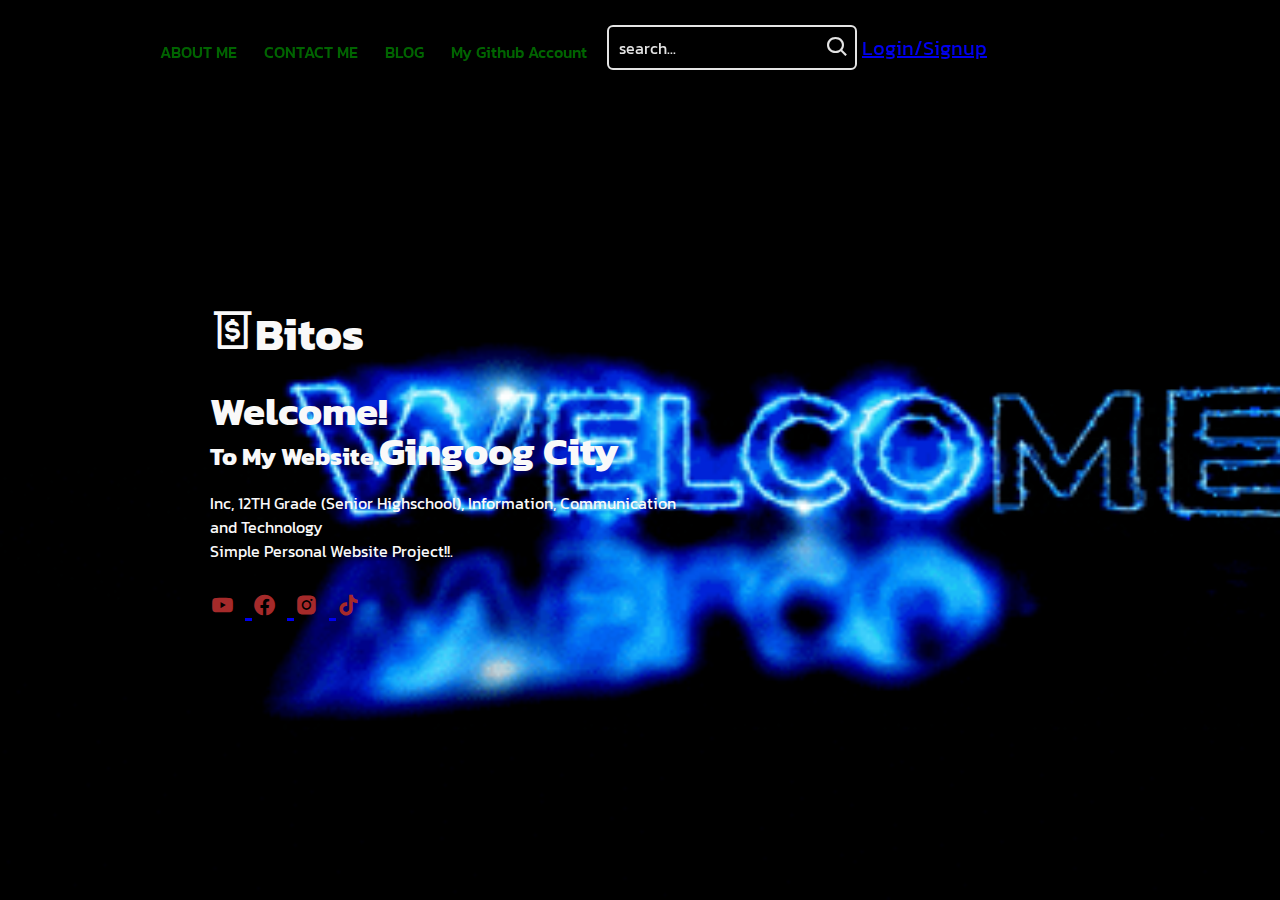
<file: index.html>
<!DOCTYPE html>
<html>

<head>
    <meta charset="UTF-8">
    <meta http-equiv="X-UA-Compatible" content="IE-edge">
    <meta name="viewport" content="width=device-width, iniyial-scale=1.0">
    <title>MY OFFICIAL WEBSITE | Bitos
</title>
<link rel="stylesheet" href="main.css">
<link rel="stylesheet" href="contact.html">
<link href='https://unpkg.com/boxicons@2.1.4/css/boxicons.min.css' rel='stylesheet'>
</head>

<body>
    <header class="header">
        <nav class="navbar">
            <a href="about.html">ABOUT ME</a>
            <a href="contact.html">CONTACT ME</a>
            <a href="blog.html">BLOG</a>
            <a href="https://github.com/KirkBitos143">My Github Account</a>
        </nav>

        <form action="https://www.google.com/" class="search-bar">
            <input type="text"  placeholder="search..."> 
            <button type="submit"><i class='bx bx-search'></i></button> 
        </form>
        <a href="#" class="Login-Form">Login/Signup</a>    
    </header>
    <div class="container">
        <div class="content"><h2><i class='bx bx-money-withdraw'></i>Bitos</h2>
            <div class="text-sci">
                <h2>Welcome!<br><span>To My Website.</span>Gingoog City</h2>
                <p>Inc, 12TH Grade (Senior Highschool), Information, Communication and Technology<br>Simple Personal Website Project!!.</p>
                <div class="social-icons">
                    <a href="https://www.youtube.com/@DIRTS5000"><i class='bx bxl-youtube'></i>
                    <a href="https://www.facebook.com/kirkpatrick.bitos"><i class='bx bxl-facebook-circle' ></i>
                    <a href="https://www.instagram.com/kirkisdirt/"><i class='bx bxl-instagram-alt' ></i>
                    <a href="https://www.tiktok.com/@a_kittara"><i class='bx bxl-tiktok' ></i>
                </div>
            </div>
        </div>
                 </form>
            </div>
        </div>
    </div>
</body>

</html>
</file>
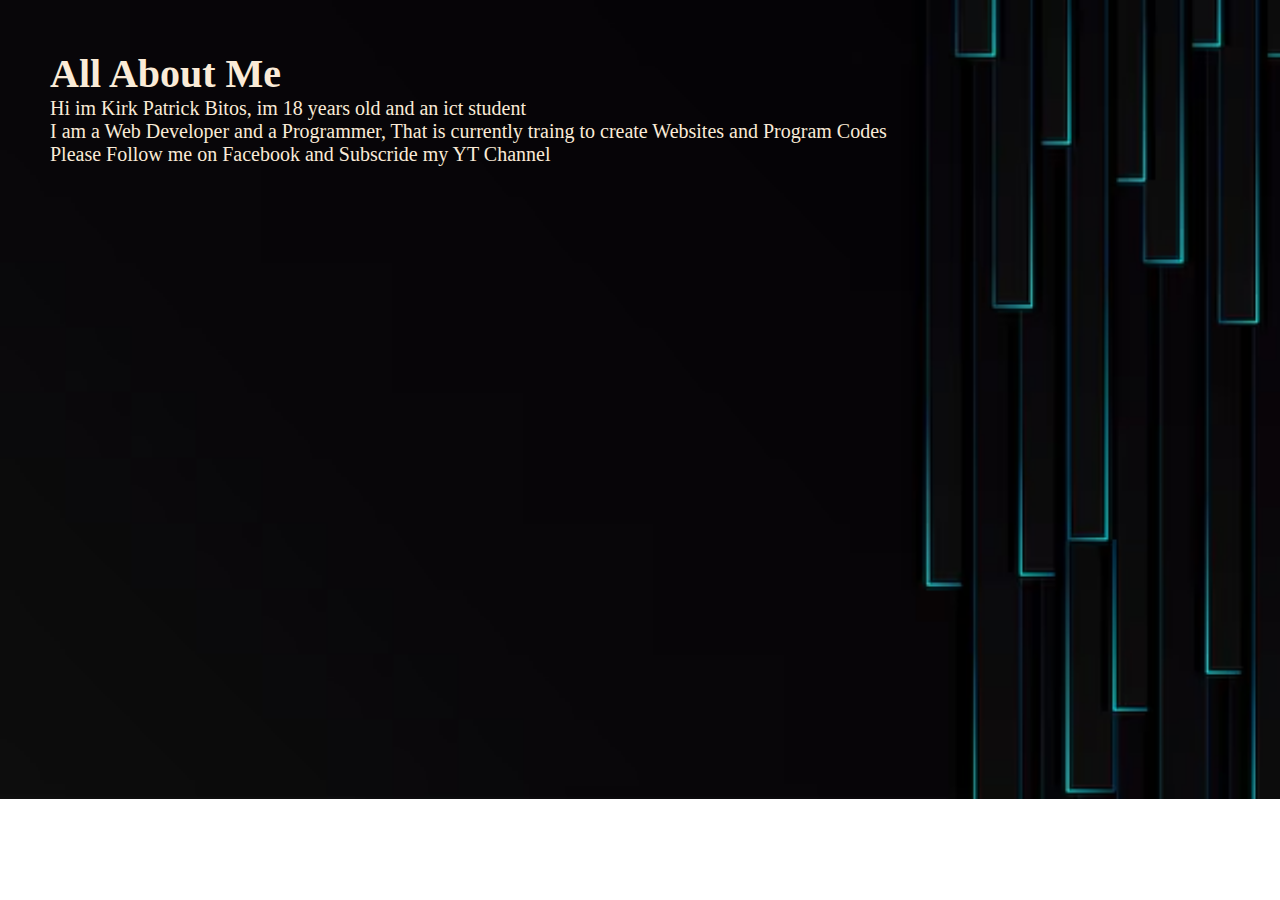
<file: about.html>
<!DOCTYPE html>
<html>

<head>
    <meta charset="UTF-8">
    <title>About Me - Nicole Kim D. Bitos</title>
    <link rel="stylesheet" href="about.css"></div>
</head>
<body>
    <div class="container">
        <h1>All About Me</h1>
        <p>Hi im Kirk Patrick Bitos, im 18 years old and an ict student<br>
            I am a Web Developer and a Programmer, That is currently traing to create Websites and Program Codes<br>
            Please Follow me on Facebook and Subscride my YT Channel</p>
</file>
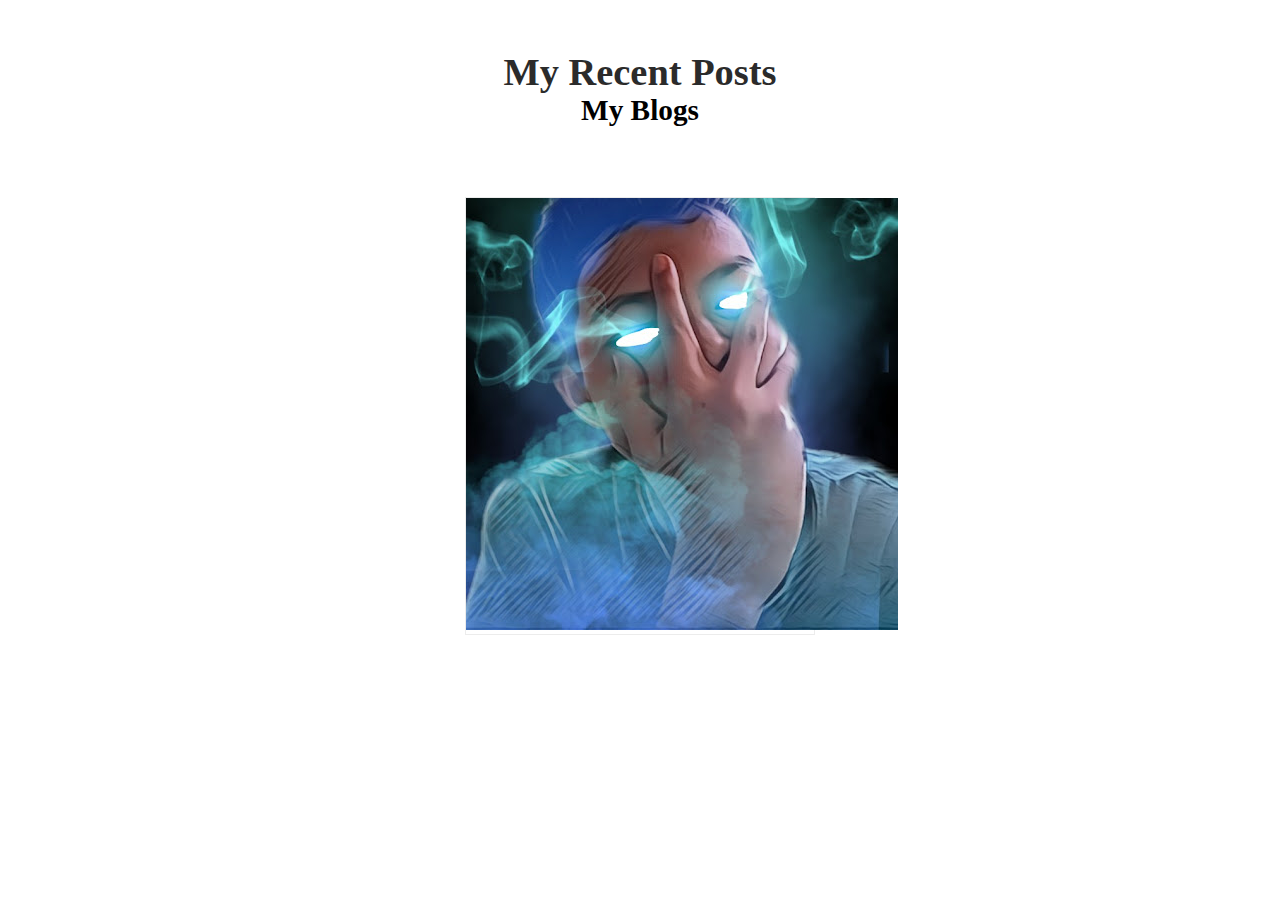
<file: Blog.html>
<!DOCTYPE html>
<html lang="en">

<head>
  <meta charset="UTF-8">
 
  <title>My Blog Section | BITOS</title>

  <link rel="stylesheet" href="blog.css"/>
  
  <link rel="shortcut icon" href="profile.jpg">

  <link rel="preconnect" href="https://fonts.googleapis.com">
<link rel="preconnect" href="https://fonts.gstatic.com" crossorigin>
<link href="https://fonts.googleapis.com/css2?family=Cabin:ital,wght@0,400..700;1,400..700&family=Fira+Sans:ital,wght@0,100;0,200;0,300;0,400;0,500;0,600;0,700;0,800;0,900;1,100;1,200;1,300;1,400;1,500;1,600;1,700;1,800;1,900&family=Fjalla+One&family=Jaro:opsz@6..72&family=Kanit:ital,wght@0,100;0,200;0,300;0,400;0,500;0,600;0,700;0,800;0,900;1,100;1,200;1,300;1,400;1,500;1,600;1,700;1,800;1,900&family=Newsreader:ital,opsz,wght@0,6..72,200..800;1,6..72,200..800&family=Rammetto+One&family=Rubik:ital,wght@0,300..900;1,300..900&family=Ubuntu:ital,wght@0,300;0,400;0,500;0,700;1,300;1,400;1,500;1,700&display=swap" rel="stylesheet">

</head>

<body>
        <section id="Blog">
          <div class="container">
           <span>My Recent Posts</span>
            <h3>My Blogs</h3>
      </div>

        <div class="blog-container">
          <div class="blog-box">
            <div class="blog-img">
              <img src="kikirk.jpg" alt="blog">
            </div>
            
        </div>
     </div>










    </section>
</body>
</html>
</file>
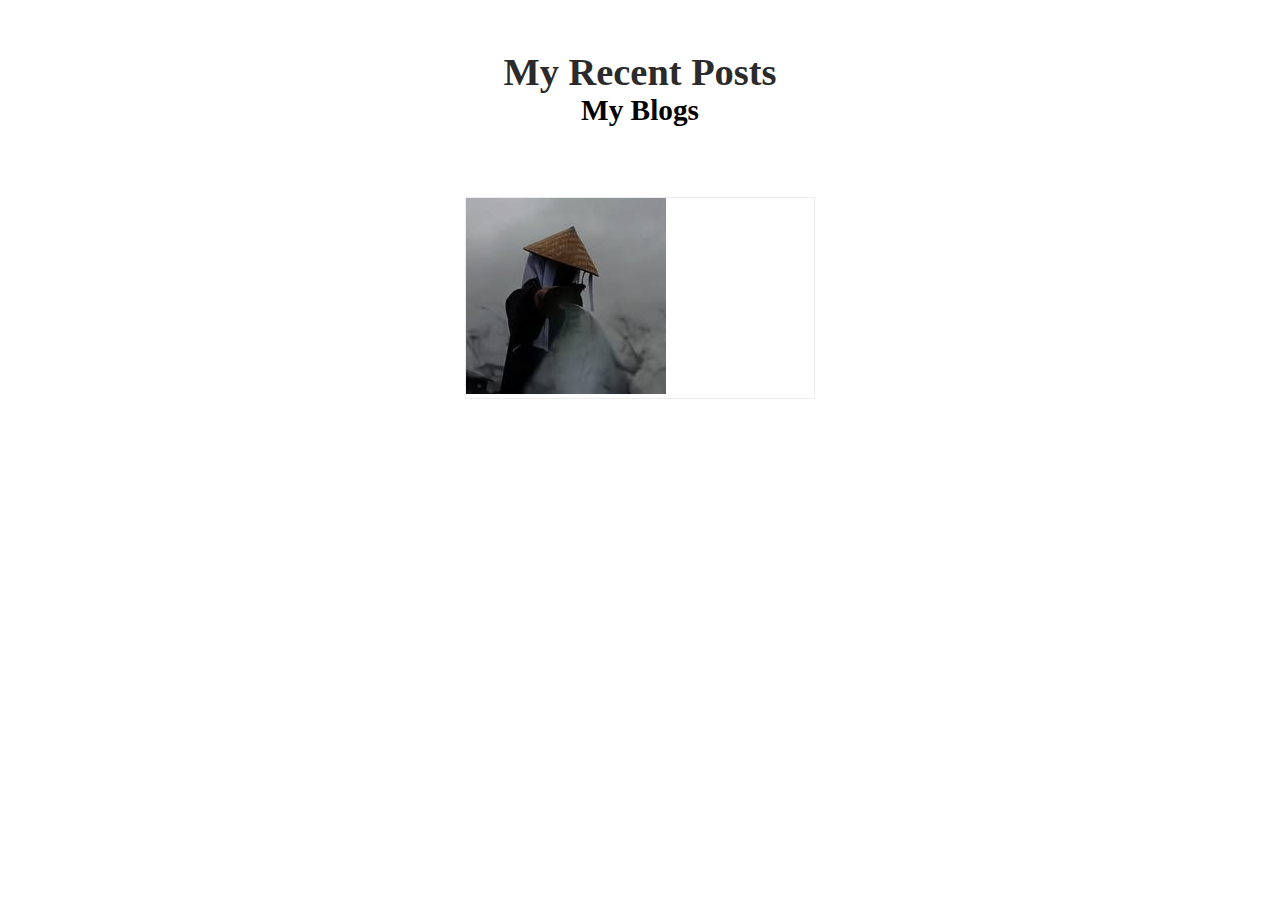
<file: blog.html>
<!DOCTYPE html>
<html lang="en">

<head>
  <meta charset="UTF-8">
 
  <title>My Blog Section | BITOS</title>

  <link rel="stylesheet" href="blog.css"/>
  
  <link rel="shortcut icon" href="kikirk.jpg">

  <link rel="preconnect" href="https://fonts.googleapis.com">
<link rel="preconnect" href="https://fonts.gstatic.com" crossorigin>
<link href="https://fonts.googleapis.com/css2?family=Cabin:ital,wght@0,400..700;1,400..700&family=Fira+Sans:ital,wght@0,100;0,200;0,300;0,400;0,500;0,600;0,700;0,800;0,900;1,100;1,200;1,300;1,400;1,500;1,600;1,700;1,800;1,900&family=Fjalla+One&family=Jaro:opsz@6..72&family=Kanit:ital,wght@0,100;0,200;0,300;0,400;0,500;0,600;0,700;0,800;0,900;1,100;1,200;1,300;1,400;1,500;1,600;1,700;1,800;1,900&family=Newsreader:ital,opsz,wght@0,6..72,200..800;1,6..72,200..800&family=Rammetto+One&family=Rubik:ital,wght@0,300..900;1,300..900&family=Ubuntu:ital,wght@0,300;0,400;0,500;0,700;1,300;1,400;1,500;1,700&display=swap" rel="stylesheet">

</head>

<body>
        <section id="Blog">
          <div class="container">
           <span>My Recent Posts</span>
            <h3>My Blogs</h3>
      </div>

        <div class="blog-container">
          <div class="blog-box">
            <div class="blog-img">
              <img src="kikort2.jpg" alt="blog">
            </div>
            
        </div>
     </div>










    </section>
</body>
</html>
</file>
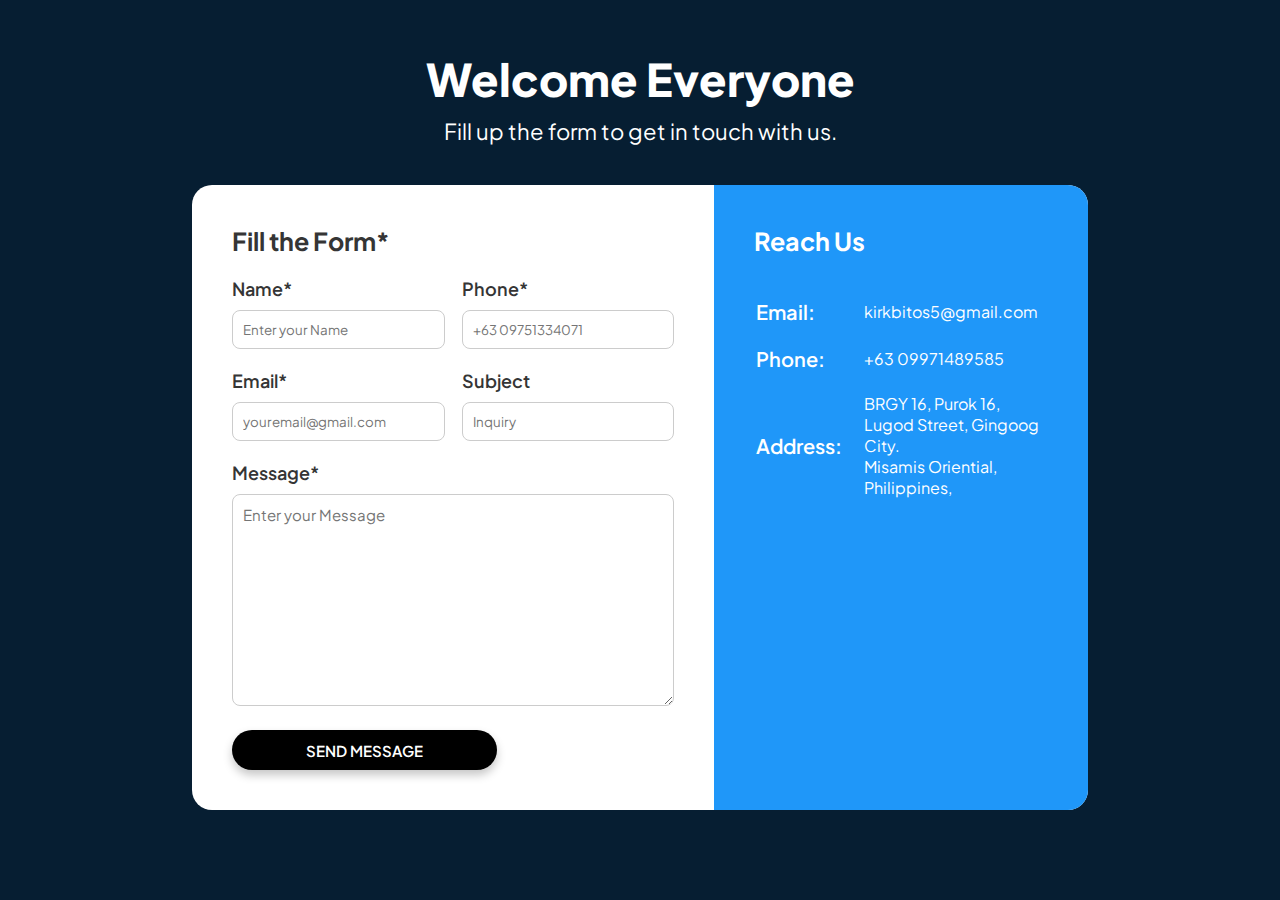
<file: contact.html>
<!DOCTYPE html>
<html lang="en">
<head>
    <!-- Meta tags -->
    <meta charset="UTF-8">
    <meta name="viewport" content="width=device-width, initial-scale=1.0">
    <!-- Title -->
    <title>Contact Form | Bitos</title>
    <!-- Link to CSS file -->
    <link rel="stylesheet" href="contact.css">
</head>
<body>
    <!-- Main container -->
    <div class="container">
        <h1>Welcome Everyone</h1>
        <p>Fill up the form to get in touch with us. </p>

        <!-- Contact form section -->
        <div class="contact-box">
            <!-- Left side of the form -->
            <div class="container-left">
                <h3>Fill the Form*</h3>
                <!-- Form -->
                <form id="contactForm" onsubmit="return validateForm()">
                    <div class="input-row">
                        <div class="input-group">
                            <label>Name*</label>
                            <input type="text" id="name" placeholder="Enter your Name" required>
                        </div>

                        <div class="input-group">
                            <label>Phone*</label>
                            <input type="text" id="phone" placeholder="+63 09751334071" required>
                        </div>
                    </div>
                    
                    <!-- Input row for Email and Subject -->
                    <div class="input-row">
                        <div class="input-group">
                            <label>Email*</label>
                            <input type="email" id="email" placeholder="youremail@gmail.com" required>
                        </div>

                        <div class="input-group">
                            <label>Subject</label>
                            <input type="text" id="subject" placeholder="Inquiry">
                        </div>                       
                    </div>

                    <!-- Label for Message textarea -->
                    <label>Message*</label>
                    <textarea rows="10" id="message" placeholder="Enter your Message" required></textarea>
                    <button type="submit">SEND MESSAGE</button>
                </form>
            </div>
            <!-- Right side with contact information -->
            <div class="container-right">
                <h3>Reach Us</h3>
                <!-- Table for contact information -->
                <table>
                    <tr>
                        <td>Email: </td>
                        <td>kirkbitos5@gmail.com</td>
                    </tr>

                    <tr>
                        <td>Phone: </td>
                        <td>+63 09971489585</td>
                    </tr>

                    <tr>
                        <td>Address: </td>
                        <td>BRGY 16, Purok 16, Lugod Street, Gingoog City. <br>
                            Misamis Oriential, Philippines, <br>
                    </tr>
                </table>
                </div>
            </div>
        </div>
    </div>
</body>
</html>
</file>
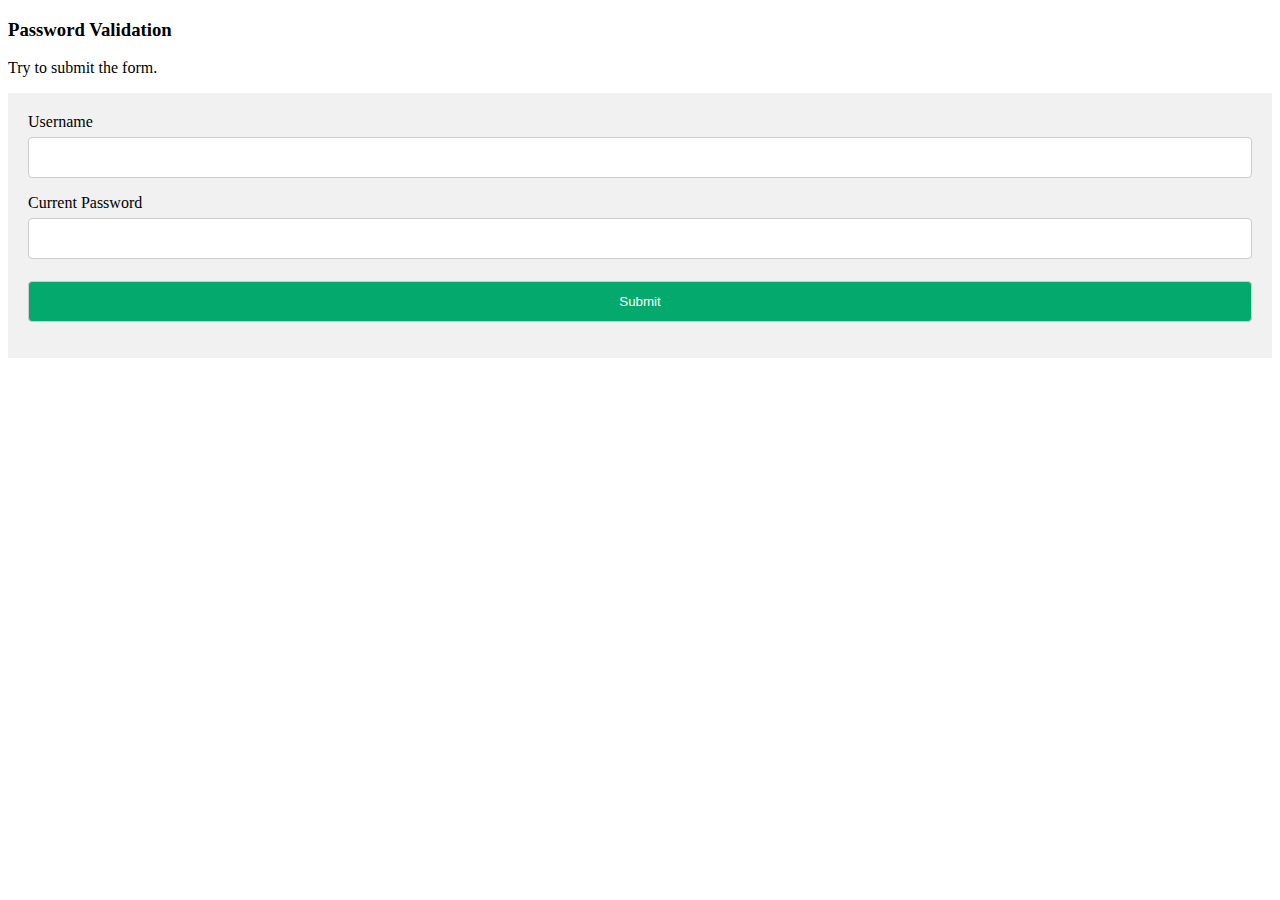
<file: Forgot-PS.html>
<!DOCTYPE html>
<html>
<head>
    <meta charset="UTF-8" />
    <title>Password Validation Form | BITOS</title>
    <link rel="stylesheet" href="Forgot-PS.css" />
    <meta name="viewport" content="width=device-width, initial-scale=1">
<style>
</style>
</head>
<body>

<h3>Password Validation</h3>
<p>Try to submit the form.</p>

<div class="container">
  <form action="Register.html">
    <label for="usrname">Username</label>
    <input type="text" id="usrname" name="usrname" required>

    <label for="psw">Current Password</label>
    <input type="password" id="psw" name="psw" pattern="(?=.*\d)(?=.*[a-z])(?=.*[A-Z]).{8,}" title="Must contain at least one number and one uppercase and lowercase letter, and at least 8 or more characters" required>
    
    <input type="submit" value="Submit">
  </form>
</div>

<div id="message">
  <h3>Password must contain the following:</h3>
  <p id="letter" class="invalid">A <b>lowercase</b> letter</p>
  <p id="capital" class="invalid">A <b>capital (uppercase)</b> letter</p>
  <p id="number" class="invalid">A <b>number</b></p>
  <p id="length" class="invalid">Minimum <b>8 characters</b></p>
</div>
				
<script>
</script>

</body>
</html>
</file>
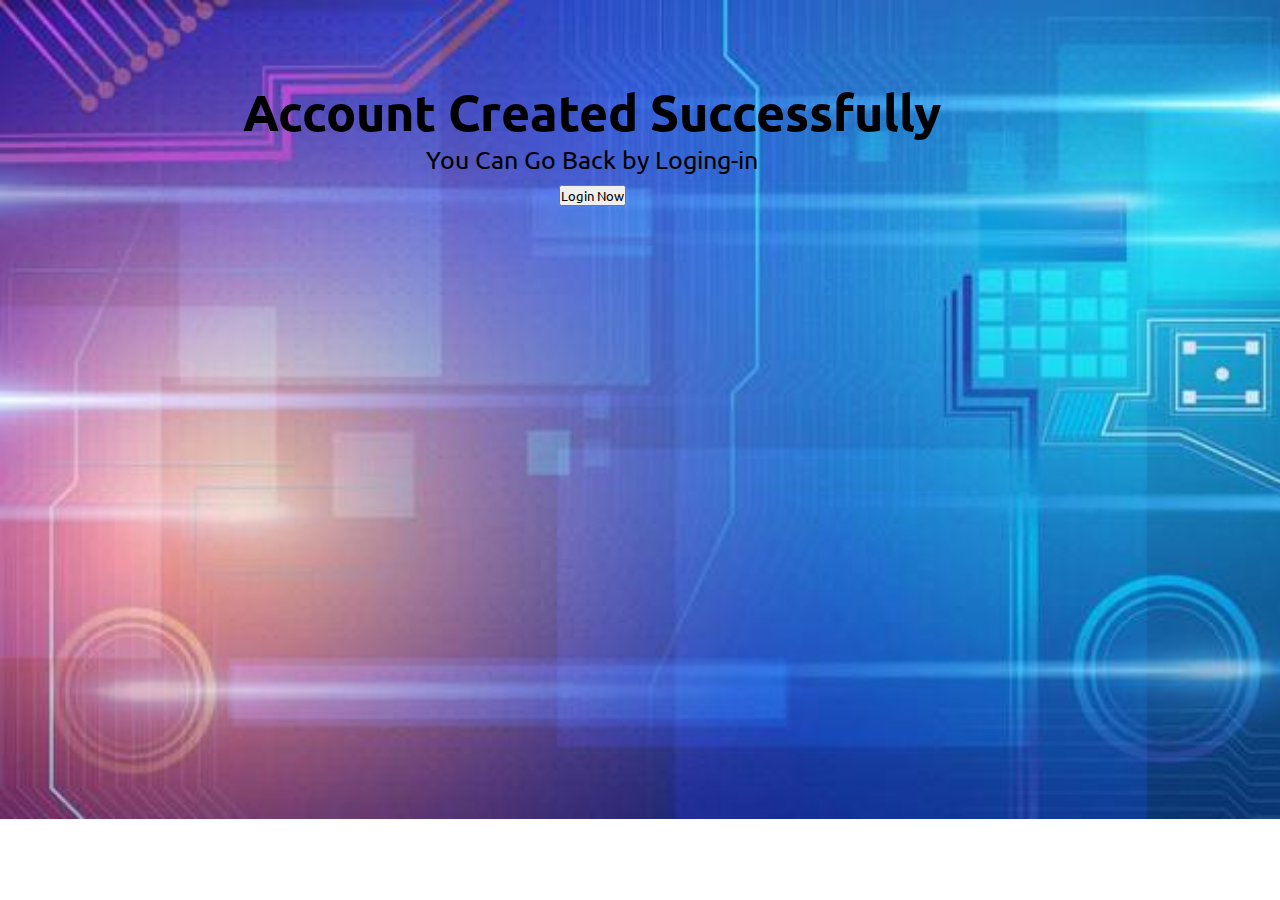
<file: Register.html>
<!DOCTYPE html>
<html>

<head>
    <meta charset="UTF-8">
    <title>About Me - Nicole Kim D. Bitos</title>
    <link rel="stylesheet" href="Register.css"></div>
</head>
<body>
    <div class="container">
        <h1>Account Created Successfully</h1>
        <p>You Can Go Back by Loging-in</p>
        <div class="inputBox">
        </div>
        <form action="Up.html">
            <div class="button">
              <input type="submit" value="Login Now">
        </form>
     </div>
</div>
</body>
</file>
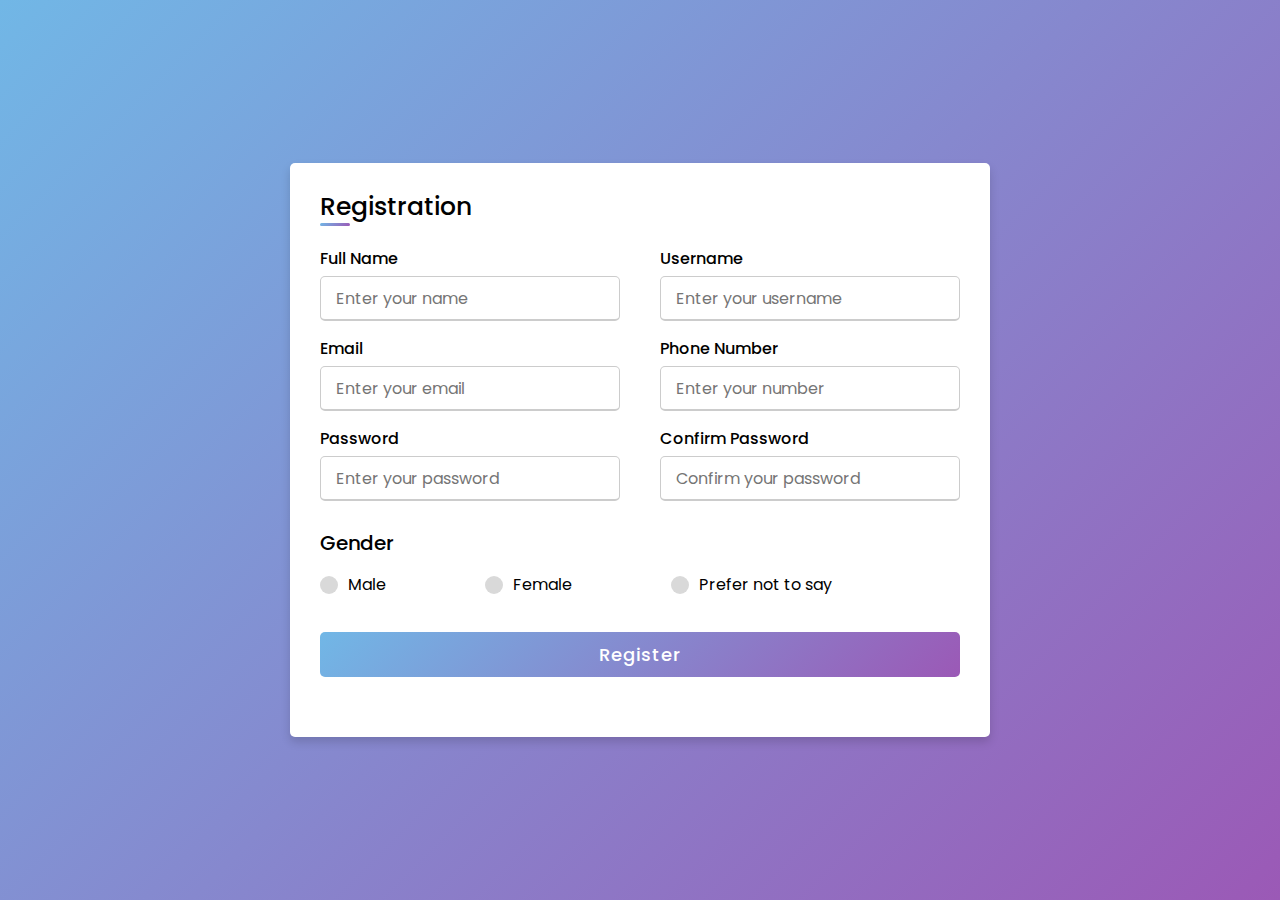
<file: responsive.html>
<!DOCTYPE html>
<html lang="en" dir="ltr">
<head>
  <meta charset="UTF-8">
  <meta name="viewport" content="width=device-width, initial-scale=1.0">
  <title> Responsive Registration Form | CodingLab </title>
  <link rel="stylesheet" href="responsive.css">
</head>
<body>
  <div class="container">
    <!-- Title section -->
    <div class="title">Registration</div>
    <div class="content">
      <!-- Registration form -->
      <form action="#">
        <div class="user-details">
          <!-- Input for Full Name -->
          <div class="input-box">
            <span class="details">Full Name</span>
            <input type="text" placeholder="Enter your name" required>
          </div>
          <!-- Input for Username -->
          <div class="input-box">
            <span class="details">Username</span>
            <input type="text" placeholder="Enter your username" required>
          </div>
          <!-- Input for Email -->
          <div class="input-box">
            <span class="details">Email</span>
            <input type="text" placeholder="Enter your email" required>
          </div>
          <!-- Input for Phone Number -->
          <div class="input-box">
            <span class="details">Phone Number</span>
            <input type="text" placeholder="Enter your number" required>
          </div>
          <!-- Input for Password -->
          <div class="input-box">
            <span class="details">Password</span>
            <input type="text" placeholder="Enter your password" required>
          </div>
          <!-- Input for Confirm Password -->
          <div class="input-box">
            <span class="details">Confirm Password</span>
            <input type="text" placeholder="Confirm your password" required>
          </div>
        </div>
        <div class="gender-details">
          <!-- Radio buttons for gender selection -->
          <input type="radio" name="gender" id="dot-1">
          <input type="radio" name="gender" id="dot-2">
          <input type="radio" name="gender" id="dot-3">
          <span class="gender-title">Gender</span>
          <div class="category">
            <!-- Label for Male -->
            <label for="dot-1">
              <span class="dot one"></span>
              <span class="gender">Male</span>
            </label>
            <!-- Label for Female -->
            <label for="dot-2">
              <span class="dot two"></span>
              <span class="gender">Female</span>
            </label>
            <!-- Label for Prefer not to say -->
            <label for="dot-3">
              <span class="dot three"></span>
              <span class="gender">Prefer not to say</span>
            </label>
          </div>
        </div>
        <!-- Submit button -->
        <form action="#">
        <div class="button">
          <input type="submit" value="Register">
        </div>
      </form>
    </div>
  </div>
</body>
</html>
</file>
<file: main.css>
@import url('https://fonts.googleapis.com/css2?family=Cabin:ital,wght@0,400..700;1,400..700&family=Kanit:ital,wght@0,100;0,200;0,300;0,400;0,500;0,600;0,700;0,800;0,900;1,100;1,200;1,300;1,400;1,500;1,600;1,700;1,800;1,900&family=Rubik:ital,wght@0,300..900;1,300..900&family=Ubuntu:ital,wght@0,300;0,400;0,500;0,700;1,300;1,400;1,500;1,700&display=swap');

* {
    margin: 0;
    padding: 0;
    box-sizing: border-box;
    font-family: "Kanit", sans-serif;
}

body {
    display: flex;
    justify-content: center;
    align-items: center;
    min-height: 100vh;
    background: black;
    background: url(welcome.gif);
    background-size: cover;
    font-size: 30px;
}

.header {
    position: fixed;
    top: 0;
    left: 0;
    width: 100%;
    padding: 25px 12.5%;
    background: transparent;
    display: flex;
    align-items: center;
    z-index: 100; 
}

.navbar a {
    position: relative;
    font-size: 16px;
    color: darkgreen;
    text-decoration: none;  
    font-weight: 500;
    margin-right: 20px;
}

.navbar a::after {
    content: '';
    position: absolute;
    left: 0;
    bottom: -6px;
    width: 100%;
    height: 2px;
    background: #e4e4e4;
    border-radius: 5px;
    transform: translateY(10px);
    opacity: 0;
    transition: .5s;
}

.navbar a:hover::after {
    transform: translateY(0);
    opacity: 1;
}

.search-bar {
    width: 250px;
    height: 45px;
    background: transparent;
    border: 2px solid #e4e4e4;
    border-radius: 6px;
    display: flex;
    align-items: center;
}

.search-bar input {
    width: 100%;
    background: transparent;
    border: none;
    outline: none;
    font-size: 16px;
    color: #e4e4e4;
    padding-left: 10px;
}

.search-bar input::placeholder {
    color: #e4e4e4;
}

.search-bar button {
    width: 40px;
    height: 80%;
    background: transparent;
    border: none;
    outline: none;
    display: flex;
    justify-content: center;
    align-items: center;
    cursor: pointer;
}

.search-bar button i {
    font-size: 25px;
    color: #e4e4e4;
}

.header .Login-Form {
    margin: 5px;
    padding: 0  ;
    font-size: 20px;
    display: flex;
    outline: none;
    justify-content: right;
    align-items: center;
}

.container {
    position: absolute;
    top: 50%;
    left: 50%;
    transform: translate(-50%, -50%);
    width: 75%;
    height: 500px;
    background-size: cover;
    background-position: center;
    border-radius: 20px;
    margin-top: 50px;
}

.container .content {
    position: absolute;
    top: 0;
    left: 0;
    width: 60%;
    height: 90%;
    background: transparent;
    padding: 50px;
    color: rgb(249, 249, 249);
    display: flex;
    justify-content: space-between;
    flex-direction: column;
}

.content .logo {
    font-size: 30px;
}

.text-sci h2 {
    font-size: 40px;
    line-height: 1;
}

.text-sci h2 span {
    font-size: 25px;
}

.text-sci p {
    font-size: 16px;
    margin: 20px 0;
}

.social-icons a i {
    font-size: 25px;
    color: brown;
    margin-right: 10px;
    transition: .5s ease;
}

.social-icons a:hover i {
    transform: scale(1.2);
}

.container .logreg-box {
    position: absolute;
    top: 0;
    left: 0;
    right: 200;
    width: calc(100% - 58%);
    height: 100%;
}

.logreg-box .form-box {
    display: flex;
    justify-content: center;  
    align-items: center;
    width: 100%;
    height: 100%;
    background: transparent;
    backdrop-filter: blur(20px);
    border-top-right-radius: 10px;
    border-bottom-right-radius: 10px;
    color: #e4e4e4;
}

.form-box h2 {
    font-size: 32px;
    text-align: center;
}
</file>
<file: about.css>
*{
    margin: 0;
    padding: 0;
}
body{
    background: url(ict.avif);
    background-repeat: no-repeat;
    background-size: 100%;
    font-size: 20px;
    color: antiquewhite;
}
.container{
    width: 80%;
    margin: 50px;
}
</file>
<file: blog.css>
*{
  margin: 0px;
  padding: 0px;
  font-family: poppins;
  box-sizing: border-box;
}
a{
  text-decoration: none;
}
ul{
    list-style: none;
}
body{
  margin: 0;
  padding: 0;
  font-family: poppins;
}
.container{
  margin: 50px;
  align-items: center;
  justify-content: center;
  font-size: 25px;
  text-align: center;
  flex-direction: column; 
}
.container span{
  font-size: 2.4rem;
  color: #2b2b2b;
  font-weight: 600;
}
.blog-container{
  display: flex;
  justify-content: center;
  align-items: center;
  margin: 20px 0px;
  flex-wrap: wrap;
}
.blog-box{
  width: 350px;
  border: 1px solid #ececec;
  margin: 20px;
}
.blog-img{
  width: 100%;
  height: 100%;
  object-fit: cover;
  object-position: center;
}
</file>
<file: contact.css>
@import url('https://fonts.googleapis.com/css2?family=DM+Sans:ital,opsz,wght@0,9..40,100..1000;1,9..40,100..1000&family=Lexend:wght@100..900&family=Plus+Jakarta+Sans:ital,wght@0,200..800;1,200..800&display=swap');

/* Resetting default margin and padding for all elements */
* {
    margin: 0;
    padding: 0;
}

/* Setting font family for the body */
body {
    font-family: "Plus Jakarta Sans", sans-serif;
    background: #061e32;
}

/* Container for the main content */
.container {
    width: 80%;
    margin: 50px auto;
}

/* Styling for main heading */
.container h1 {
    color: #ffffff;
    text-align: center;
    font-size: 50px;
    font-weight: 800;
    margin-bottom: 10px;
}

/* Styling for paragraph text */
.container p {
    color: #ffffff;
    text-align: center;
    font-size: 25px;
    margin-bottom: 40px;
}

/* Styling for contact box container */
.contact-box {
    background: #ffffff;
    display: flex;
    border-radius: 20px;
}

/* Styling for left container inside the contact box */
.container-left {
    flex-basis: 60%;
    padding: 40px 60px;
}

/* Styling for right container inside the contact box */
.container-right {
    flex-basis: 40%;
    padding: 40px 60px;
    background: hsl(207, 95%, 55%);
    color: #ffffff;
    border-radius: 0px 20px 20px 0px;
}

/* Styling for heading inside left container */
.container-left h3 {
    font-size: 25px;
    color: #353535;
    margin-bottom: 20px;
}

/* Styling for heading inside right container */
.container-right h3 {
    font-size: 25px;
    color: #ffffff;
    margin-bottom: 20px;
}

/* Styling for input rows */
.input-row {
    display: flex;
    justify-content: space-between;
    margin-bottom: 20px;
}

/* Styling for input groups inside input rows */
.input-row .input-group {
    flex-basis: 45%;
}

/* Styling for input fields */
input {
    width: 95%;
    border: none;
    color: #353535;
    border: 1px solid #ccc;
    border-radius: 8px;
    padding: 10px;
    font-family: "Plus Jakarta Sans", sans-serif;
} 

/* Styling for textareas */
textarea {
    font-family: "Plus Jakarta Sans", sans-serif;
    font-size: 15px;
    width: 100%;
    border: 1px solid #ccc;
    border-radius: 8px;
    outline: none;
    padding: 10px;
    box-sizing: border-box;
}

/* Styling for labels */
label {
    margin-bottom: 10px;
    font-size: 18px;
    font-weight: 600;
    display: block;
    color: #353535;
}

/* Styling for buttons */
button {
    font-family: "Plus Jakarta Sans", sans-serif;
    font-weight: 600;
    font-size: 15px;
    background: #000000;
    border: none;
    outline: none;
    color: #fff;
    width: 20%;
    height: 40px;
    border-radius: 25px;
    margin-top: 20px;
    transition: all 0.5s ease 0s;
    box-shadow: 0px 5px 10px 0px #0000003a;
}

/* Hover styling for buttons */
button:hover {
    color: #fff;
    background: hsl(207, 97%, 35%);
    box-shadow: 0px 5px 10px 0px hsla(207, 97%, 35%, 0.431);
}

/* Styling for table cells */
tr td:first-child {
    font-size: 20px;
    font-weight: 600;
    padding-right: 20px;
}

tr td {
    padding-top: 20px;
}

/* Styling for iframes */
iframe {
    width: 100%;
    border: none;
    border-radius: 10px;
    outline: none;
    margin-top: 30px;
}

/* CSS for larger screens (laptop) */
@media only screen and (min-width: 1367px) {
    .container {
        width: 70%;
    }

    .container h1 {
        font-size: 50px;
    }

    .container p {
        font-size: 25px;
    }

    .container-left,
    .container-right {
        padding: 40px;
    }

    .input-row .input-group {
        flex-basis: 48%;
    }

    button {
        width: 30%;
    }
}

/* CSS for larger screens (laptop) */
@media only screen and (max-width: 1366px) {
    .container {
        width: 70%;
    }

    .container h1 {
        font-size: 45px;
    }

    .container p {
        font-size: 22px;
    }

    .container-left,
    .container-right {
        padding: 40px;
    }

    input {
        width: 90%;
    }

    .input-row .input-group {
        flex-basis: 48%;
    }

    button {
        width: 60%;
    }
}

/* CSS for medium-sized screens (tablet) */
@media only screen and (max-width: 1024px) {

    .contact-box {
        flex-direction: column;
    }

    .container {
        width: 80%;
    }

    .container h1 {
        font-size: 40px;
    }

    .container p {
        font-size: 22px;
    }

    .container-left,
    .container-right {
        padding: 30px;
    }

    .input-row {
        flex-wrap: wrap;
    }

    .input-row .input-group {
        flex-basis: 100%;
        margin-bottom: 15px;
    }

    button {
        width: 25%;
    }
}

/* CSS for smaller screens (mobile) */
@media only screen and (max-width: 767px) {
    .container {
        width: 90%;
    }

    .container h1 {
        font-size: 40px;
    }

    .container p {
        font-size: 18px;
    }

    .container-left,
    .container-right {
        padding: 20px;
    }

    .input-row {
        flex-direction: column; /* Stack input rows vertically */
    }

    .input-row .input-group {
        flex-basis: 100%;
        margin-bottom: 15px;
    }

    input,
    textarea {
        padding: 8px;
    }

    button {
        width: 60%;
    }

    tr td:first-child {
        font-size: 15px;
        font-weight: 600;
        padding-right: 10px;
    }
}
</file>
<file: Forgot-PS.css>
input {
    width: 100%;
    padding: 12px;
    border: 1px solid #ccc;
    border-radius: 4px;
    box-sizing: border-box;
    margin-top: 6px;
    margin-bottom: 16px;
  }
  
  /* Style the submit button */
  input[type=submit] {
    background-color: #04AA6D;
    color: white;
  }
  
  /* Style the container for inputs */
  .container {
    background-color: #f1f1f1;
    padding: 20px;
  }
  
  /* The message box is shown when the user clicks on the password field */
  #message {
    display:none;
    background: #f1f1f1;
    color: #000;
    position: relative;
    padding: 20px;
    margin-top: 10px;
  }
  
  #message p {
    padding: 10px 35px;
    font-size: 18px;
  }
  
  /* Add a green text color and a checkmark when the requirements are right */
  .valid {
    color: green;
  }
  
  .valid:before {
    position: relative;
    left: -35px;
    content: "✔";
  }
  
  /* Add a red text color and an "x" when the requirements are wrong */
  .invalid {
    color: red;
  }
  
  .invalid:before {
    position: relative;
    left: -35px;
    content: "✖";
  }
</file>
<file: Register.css>
@import url('https://fonts.googleapis.com/css2?family=Cabin:ital,wght@0,400..700;1,400..700&family=Fira+Sans:ital,wght@0,100;0,200;0,300;0,400;0,500;0,600;0,700;0,800;0,900;1,100;1,200;1,300;1,400;1,500;1,600;1,700;1,800;1,900&family=Fjalla+One&family=Jaro:opsz@6..72&family=Kanit:ital,wght@0,100;0,200;0,300;0,400;0,500;0,600;0,700;0,800;0,900;1,100;1,200;1,300;1,400;1,500;1,600;1,700;1,800;1,900&family=Newsreader:ital,opsz,wght@0,6..72,200..800;1,6..72,200..800&family=Rubik:ital,wght@0,300..900;1,300..900&family=Ubuntu:ital,wght@0,300;0,400;0,500;0,700;1,300;1,400;1,500;1,700&display=swap');

*{
    margin: 0;
    padding: 0;
    box-sizing: border-box;
    font-family: "Ubuntu", serif;
}
body{
    background: url(beautiful.jpg);
    background-repeat: no-repeat;
    background-size: 100%;
    font-size: 20px;
    color: black;
}
.container{
    width: 80%;
    margin: 80px;
    align-items: center;
    justify-content: center;
    font-size: 25px;
    text-align: center;
}
.container .inputBox{
  background-color: aliceblue;
  color: bisque;
}
</file>
<file: responsive.css>
@import url('https://fonts.googleapis.com/css2?family=Poppins:wght@200;300;400;500;600;700&display=swap');
* {
  margin: 0;
  padding: 0;
  box-sizing: border-box;
  font-family: 'Poppins', sans-serif;
}
body {
  height: 100vh;
  display: flex;
  justify-content: center;
  align-items: center;
  padding: 10px;
  background: linear-gradient(135deg, #71b7e6, #9b59b6);
}
.container {
  max-width: 700px;
  width: 100%;
  background-color: #fff;
  padding: 25px 30px;
  border-radius: 5px;
  box-shadow: 0 5px 10px rgba(0, 0, 0, 0.15);
}
.container .title {
  font-size: 25px;
  font-weight: 500;
  position: relative;
}
.container .title::before {
  content: "";
  position: absolute;
  left: 0;
  bottom: 0;
  height: 3px;
  width: 30px;
  border-radius: 5px;
  background: linear-gradient(135deg, #71b7e6, #9b59b6);
}
.content form .user-details {
  display: flex;
  flex-wrap: wrap;
  justify-content: space-between;
  margin: 20px 0 12px 0;
}
form .user-details .input-box {
  margin-bottom: 15px;
  width: calc(100% / 2 - 20px);
}
form .input-box span.details {
  display: block;
  font-weight: 500;
  margin-bottom: 5px;
}
.user-details .input-box input {
  height: 45px;
  width: 100%;
  outline: none;
  font-size: 16px;
  border-radius: 5px;
  padding-left: 15px;
  border: 1px solid #ccc;
  border-bottom-width: 2px;
  transition: all 0.3s ease;
}
.user-details .input-box input:focus,
.user-details .input-box input:valid {
  border-color: #9b59b6;
}
form .gender-details .gender-title {
  font-size: 20px;
  font-weight: 500;
}
form .category {
  display: flex;
  width: 80%;
  margin: 14px 0;
  justify-content: space-between;
}
form .category label {
  display: flex;
  align-items: center;
  cursor: pointer;
}
form .category label .dot {
  height: 18px;
  width: 18px;
  border-radius: 50%;
  margin-right: 10px;
  background: #d9d9d9;
  border: 5px solid transparent;
  transition: all 0.3s ease;
}
#dot-1:checked~.category label .one,
#dot-2:checked~.category label .two,
#dot-3:checked~.category label .three {
  background: #9b59b6;
  border-color: #d9d9d9;
}
form input[type="radio"] {
  display: none;
}
form .button {
  height: 45px;
  margin: 35px 0
}
form .button input {
  height: 100%;
  width: 100%;
  border-radius: 5px;
  border: none;
  color: #fff;
  font-size: 18px;
  font-weight: 500;
  letter-spacing: 1px;
  cursor: pointer;
  transition: all 0.3s ease;
  background: linear-gradient(135deg, #71b7e6, #9b59b6);
}
form .button input:hover {
  background: linear-gradient(-135deg, #71b7e6, #9b59b6);
}
/* Responsive media query code for mobile devices */
@media(max-width: 584px) {
  .container {
    max-width: 100%;
  }
  form .user-details .input-box {
    margin-bottom: 15px;
    width: 100%;
  }
  form .category {
    width: 100%;
  }
  .content form .user-details {
    max-height: 300px;
    overflow-y: scroll;
  }
  .user-details::-webkit-scrollbar {
    width: 5px;
  }
}
/* Responsive media query code for mobile devices */
@media(max-width: 459px) {
  .container .content .category {
    flex-direction: column;
  }
}
</file>
